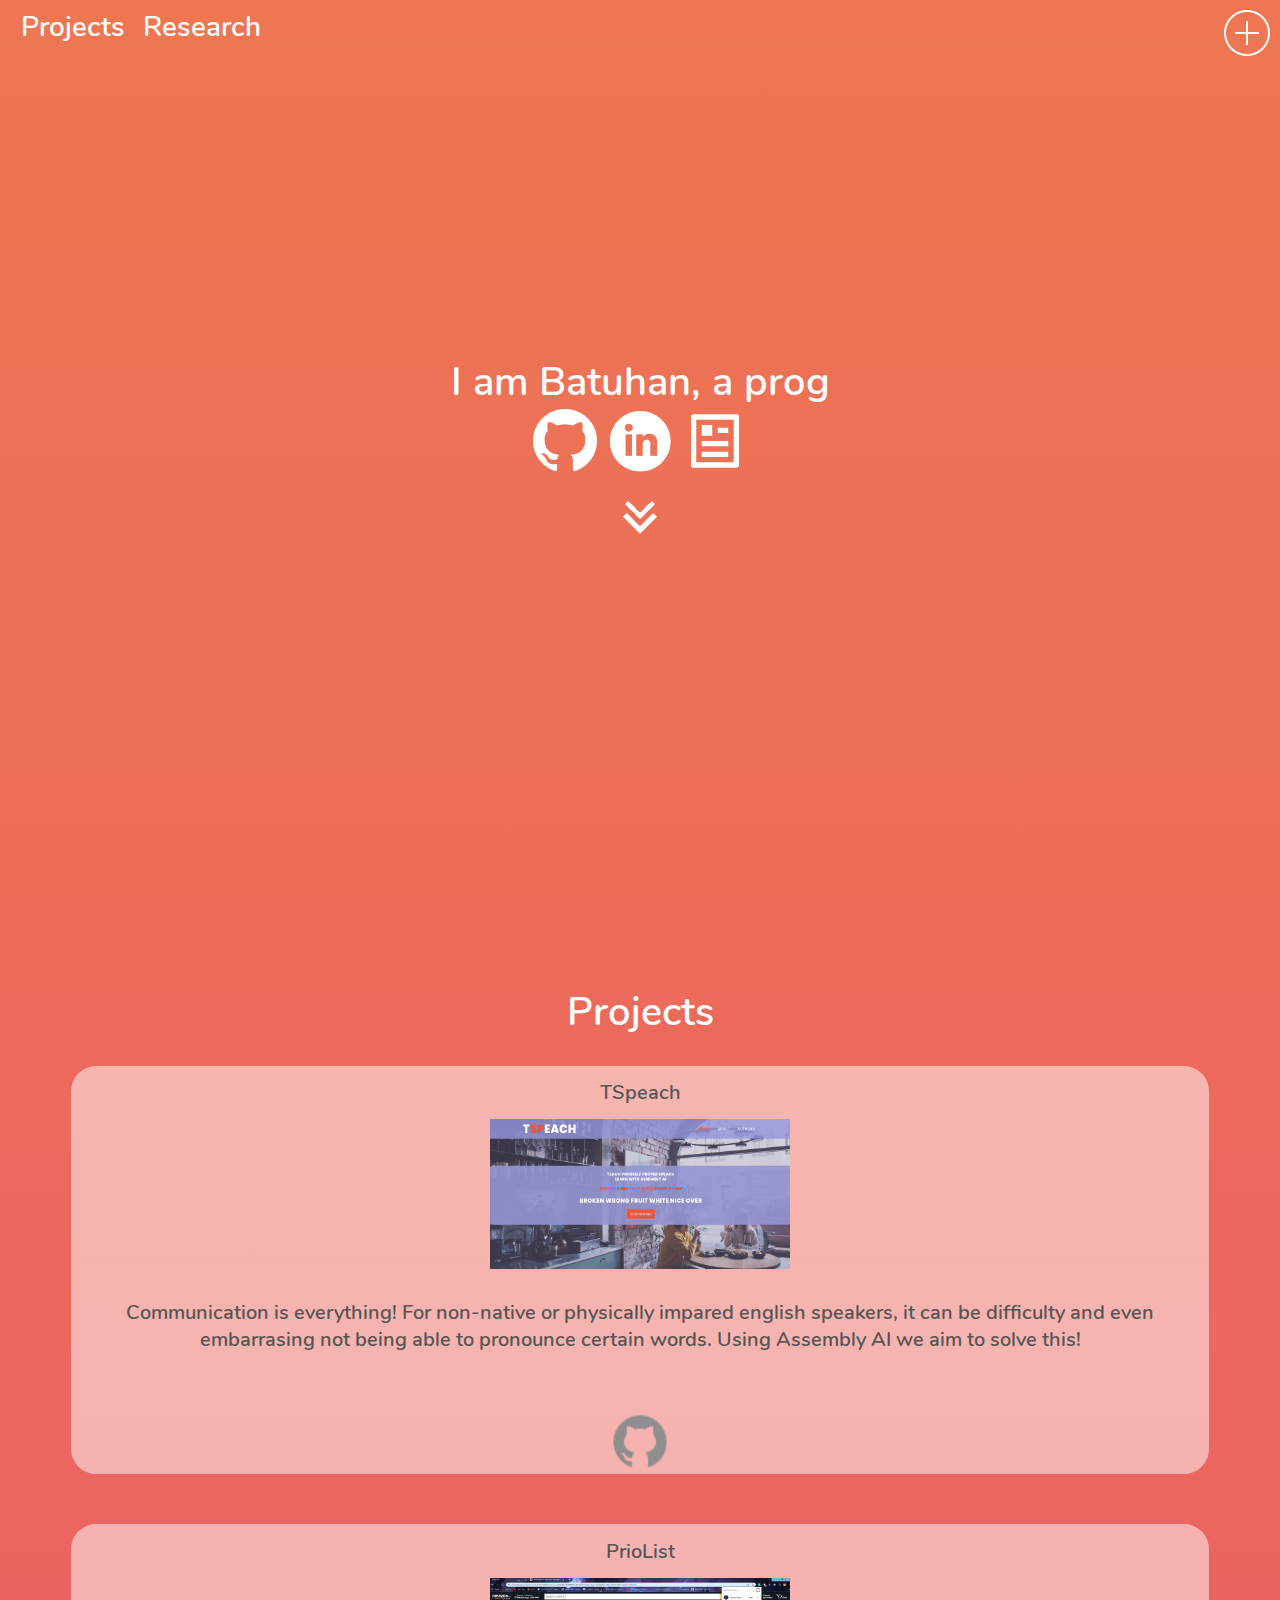
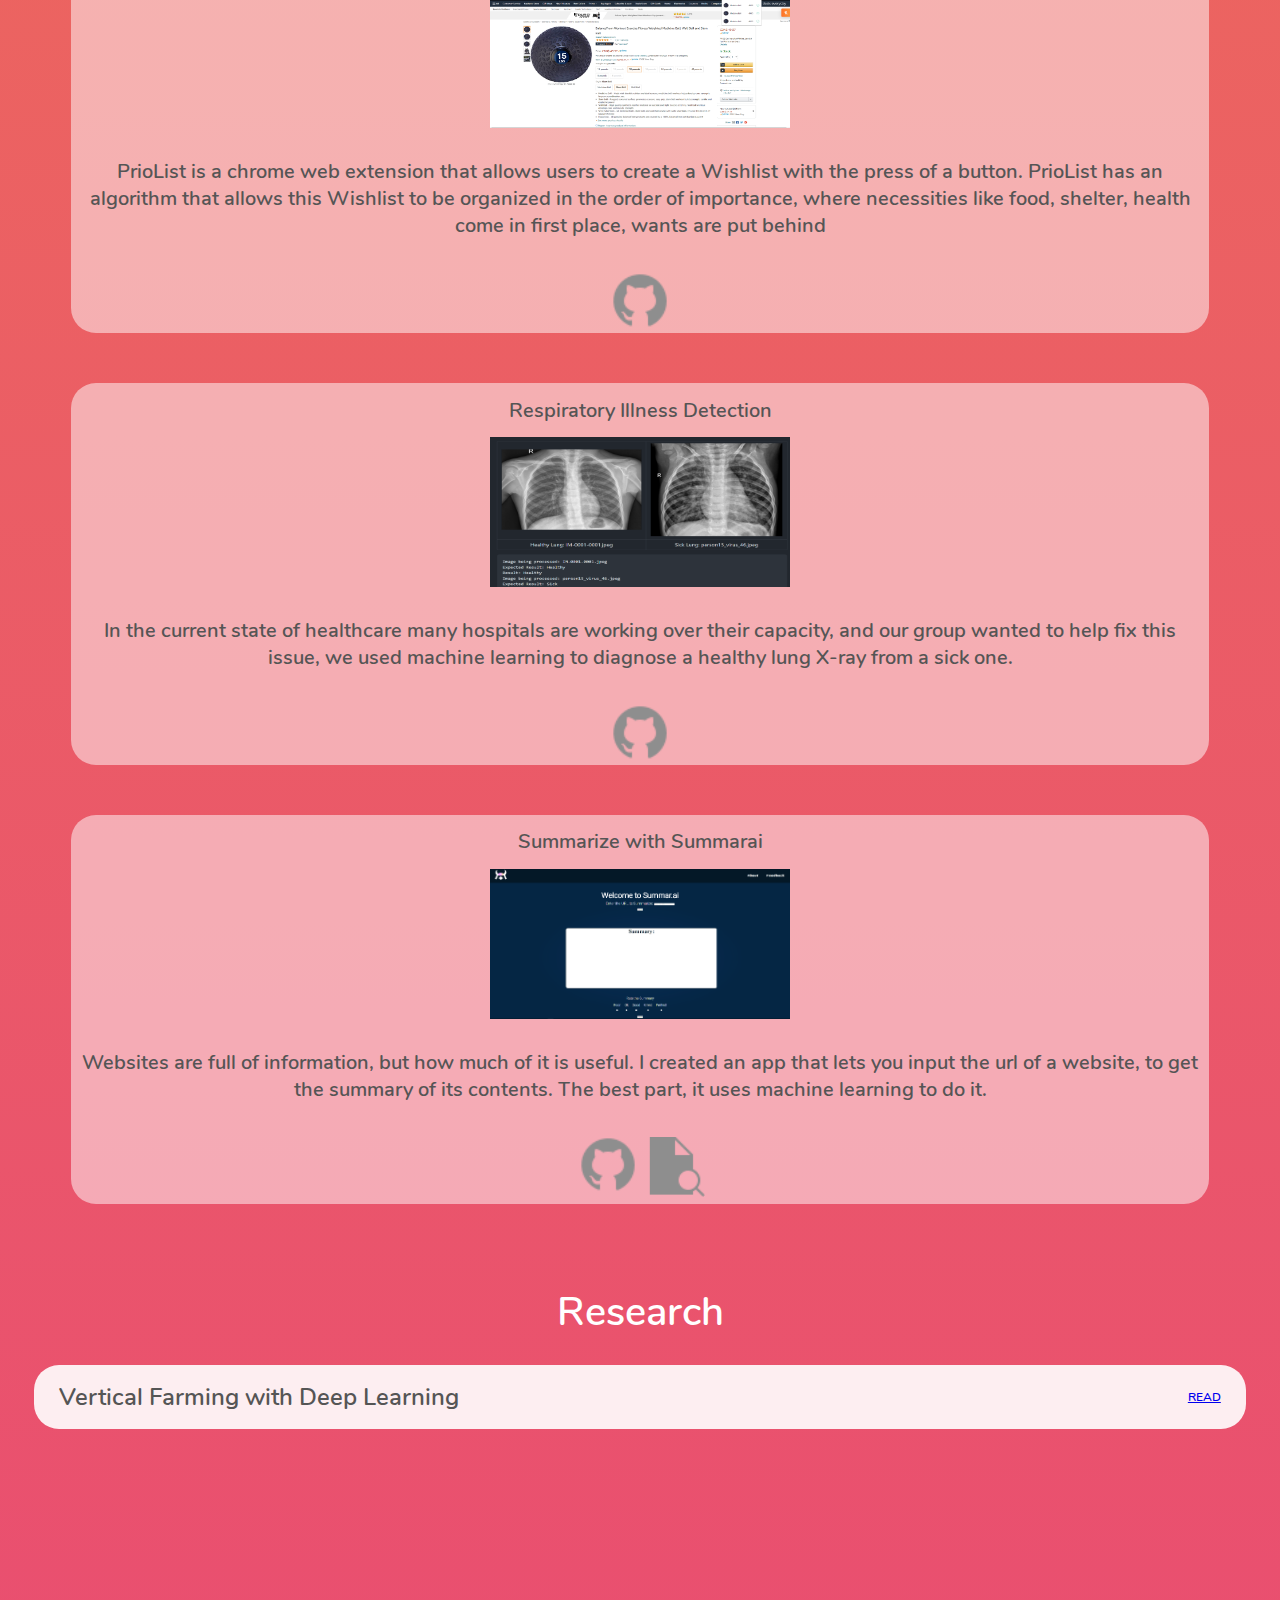
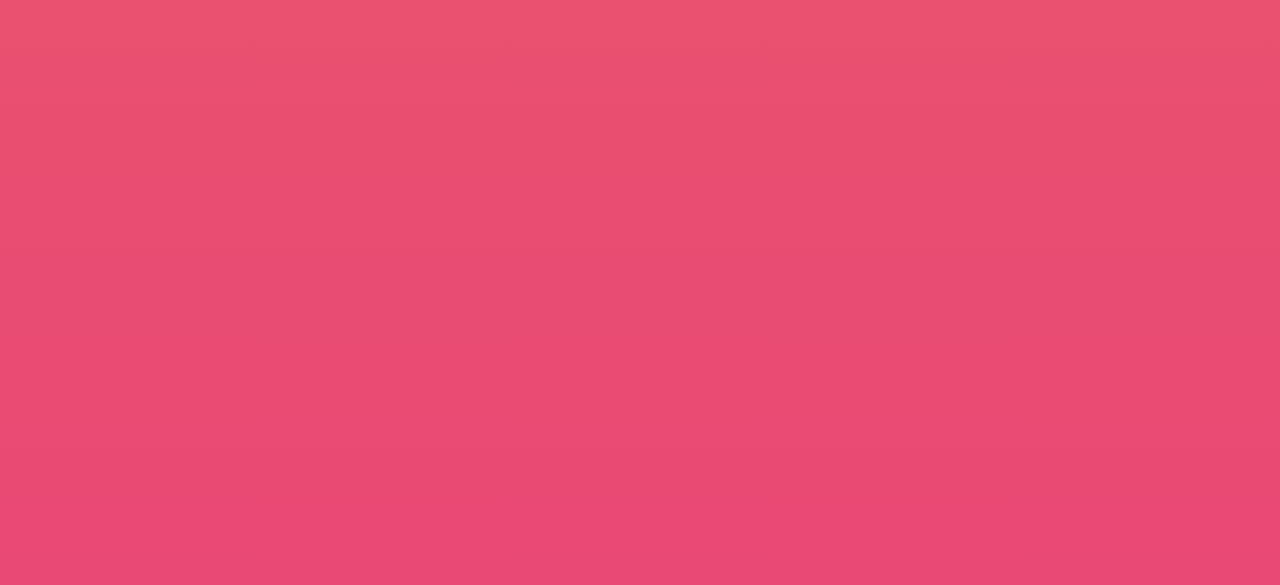
<file: index.html>
<html> 
<head>
	<title>Batuhan Aktan</title>
	<link rel="stylesheet" href="index.css">
	<meta http-equiv="X-UA-Compatible" content="ie=edge" />
	<meta name="viewport" content="width=device-width, initial-scale=1.0">
</head>
<body>
	<div id="first">
		<div class="add">
			<div class="header-menu">
				<a href="#Projects">Projects</a>
				<a href="#papers">Research</a>
			</div>
			<a href="#" onclick="add();"><img src="./images/plus.png" alt="Add More"></a>
		</div>
		<div class="firstPage">
			<div class="menu">
				<h1 class="text">I am Batuhan, a 
                <span class="typedText"></span>
                <br>
                <a  href="https://github.com/BatuhanAktan"  target="_blank"><img class="icons" src="./images/GithubLogo.png" alt="Github Icon"></a>
                <a href="https://ca.linkedin.com/in/batuhan-aktan-9385ba198?trk=people-guest_people_search-card" target="_blank"><img class="icons" height=67px width=67px src="./images/LinkedInlogo.png" alt="LinkedIn Icon"></a>
                <a href="./Resume.pdf" target="_blank" download><img class="icons" src="./images/article-line.png" alt="Resume"></a>
                <br>
                <div class="pulse">
                    <a href="#Projects"><img src="./images/DownArrow.png" alt="Down Arrow"></a>
                </div>
                <script src="./main.js"></script>
            </h1>
			</div>
		</div>
		<div class="projects" id="Projects">
			<div class="back">
				<a href="#first"><img height=50 width=50 src="./images/up.png"></a>
			</div>
			<h1 class="intro">Projects</h1>
			<div class="grid-container">
				<div class="grid-item1">
					<h1 class="projectTitle">TSpeach</h1>
					<img height=150vw to width=300vw src="./images/tspeach.png" alt="project picture">
					<div class="paragraph">
					<p> Communication is everything! For non-native or physically impared english speakers, it can be difficulty and even 
					embarrasing not being able to pronounce certain words. Using Assembly AI we aim to solve this! </p>
					</div>
					<br>
					<a  bottom=0 position=absolute href="https://github.com/BatuhanAktan/TSpeach"  target="_blank"><img class="icons" src="./images/githubdark.png" alt="Github Icon"></a>
				</div>
				<div class="grid-item2">
					<h1 class="projectTitle">PrioList</h1>
					<img height=150vw width=300vw src="./images/priolist.png" alt="project picture">
					<div class="paragraph">
					<p height=20vh> PrioList is a chrome web extension that allows users to create a Wishlist with the press of a button. PrioList has an algorithm that allows this Wishlist to be organized in the order of importance, where necessities like food, shelter, health come in first place, wants are put behind </p>
					</div>
					<a  bottom=0 position=absolute href="https://github.com/BatuhanAktan/PrioList"  target="_blank"><img class="icons" src="./images/githubdark.png" alt="Github Icon"></a>
				</div>
				<div class="grid-item3">
					<h1 class="projectTitle">Respiratory Illness Detection</h1>
					<img height=150vw  width=300vw src="./images/ml.png" alt="project picture">
					<div class="paragraph">
					<p> In the current state of healthcare many hospitals are working over their capacity, and our group wanted to help fix this issue, we used machine learning to diagnose a healthy lung X-ray from a sick one. </p>
					</div>
					<a  bottom=0 position=absolute href="https://github.com/BatuhanAktan/RespiratoryIllnessDetectionUsingML"  target="_blank"><img class="icons" src="./images/githubdark.png" alt="Github Icon"></a>
				</div>
				<div class="grid-item4">
					<h1 class="projectTitle">Summarize with Summarai</h1>
					<img height=150vw  width=300vw src="./images/summaraiv1-1.png" alt="project picture">
					<div class="paragraph">
					<p>Websites are full of information, but how much of it is useful. I created an app that lets you input the url of a website, to get the summary of its contents. The best part, it uses machine learning to do it.</p>
					</div>
					<a  bottom=0 position=absolute href="https://github.com/BatuhanAktan/summarai"  target="_blank"><img class="icons" src="./images/githubdark.png" alt="Github Icon"></a>
					<a  position=absolute href="https://summarai-cloud.herokuapp.com/"  target="_blank"><img class="view" height=60px width=60px  src="./images/view.png" alt="View"></a>
				</div>
			</div>
			<br>
			<br>
			<div class="front">
				<a href="#papers"><img height=50 width=50 transform=rotate(180deg) src="./images/up.png"></a>
			</div>
		</div>
		<div class="papers" id="papers">
			<div class="back">
				<a href="#Projects"><img height=50 width=50 src="./images/up.png"></a>
			</div>
			<h1 class="intro">Research</h1>
			<div class="link-container">
				<div class="paper-item">
					<h1>Vertical Farming with Deep Learning</h1>
					<a href="./verticalfarming.html"> READ </a>
				</div>
			</div>
		</div>
		<div class="circles">
			<div></div>
			<div></div>
			<div></div>
			<div></div>
			<div></div>
			<div></div>
			<div></div>
			<div></div>
			<div></div>
			<div></div>
			<div></div>
			<div></div>
			<div></div>
			<div></div>
			<div></div>
			<div></div>
			<div></div>
			<div></div>
			<div></div>
			<div></div>
		</div>
	
	
	</div>
</body>
</html>
</file>
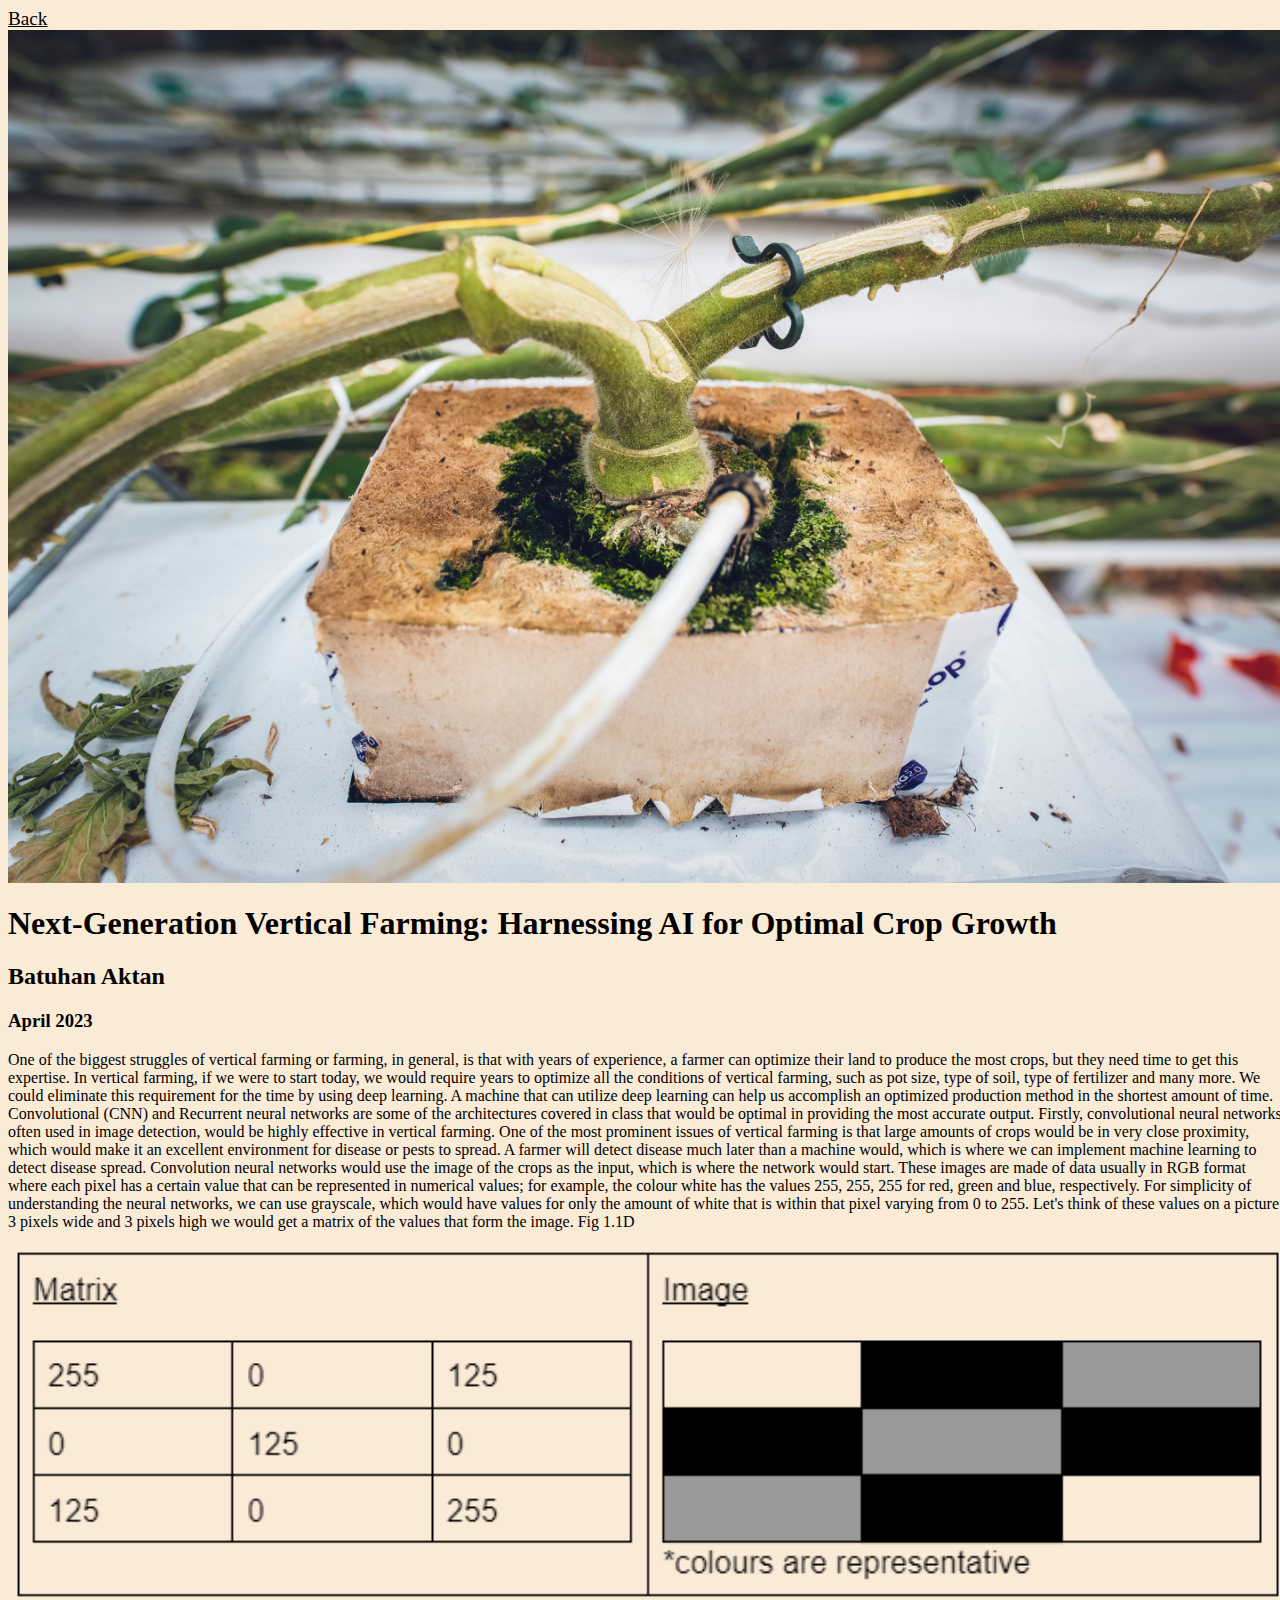
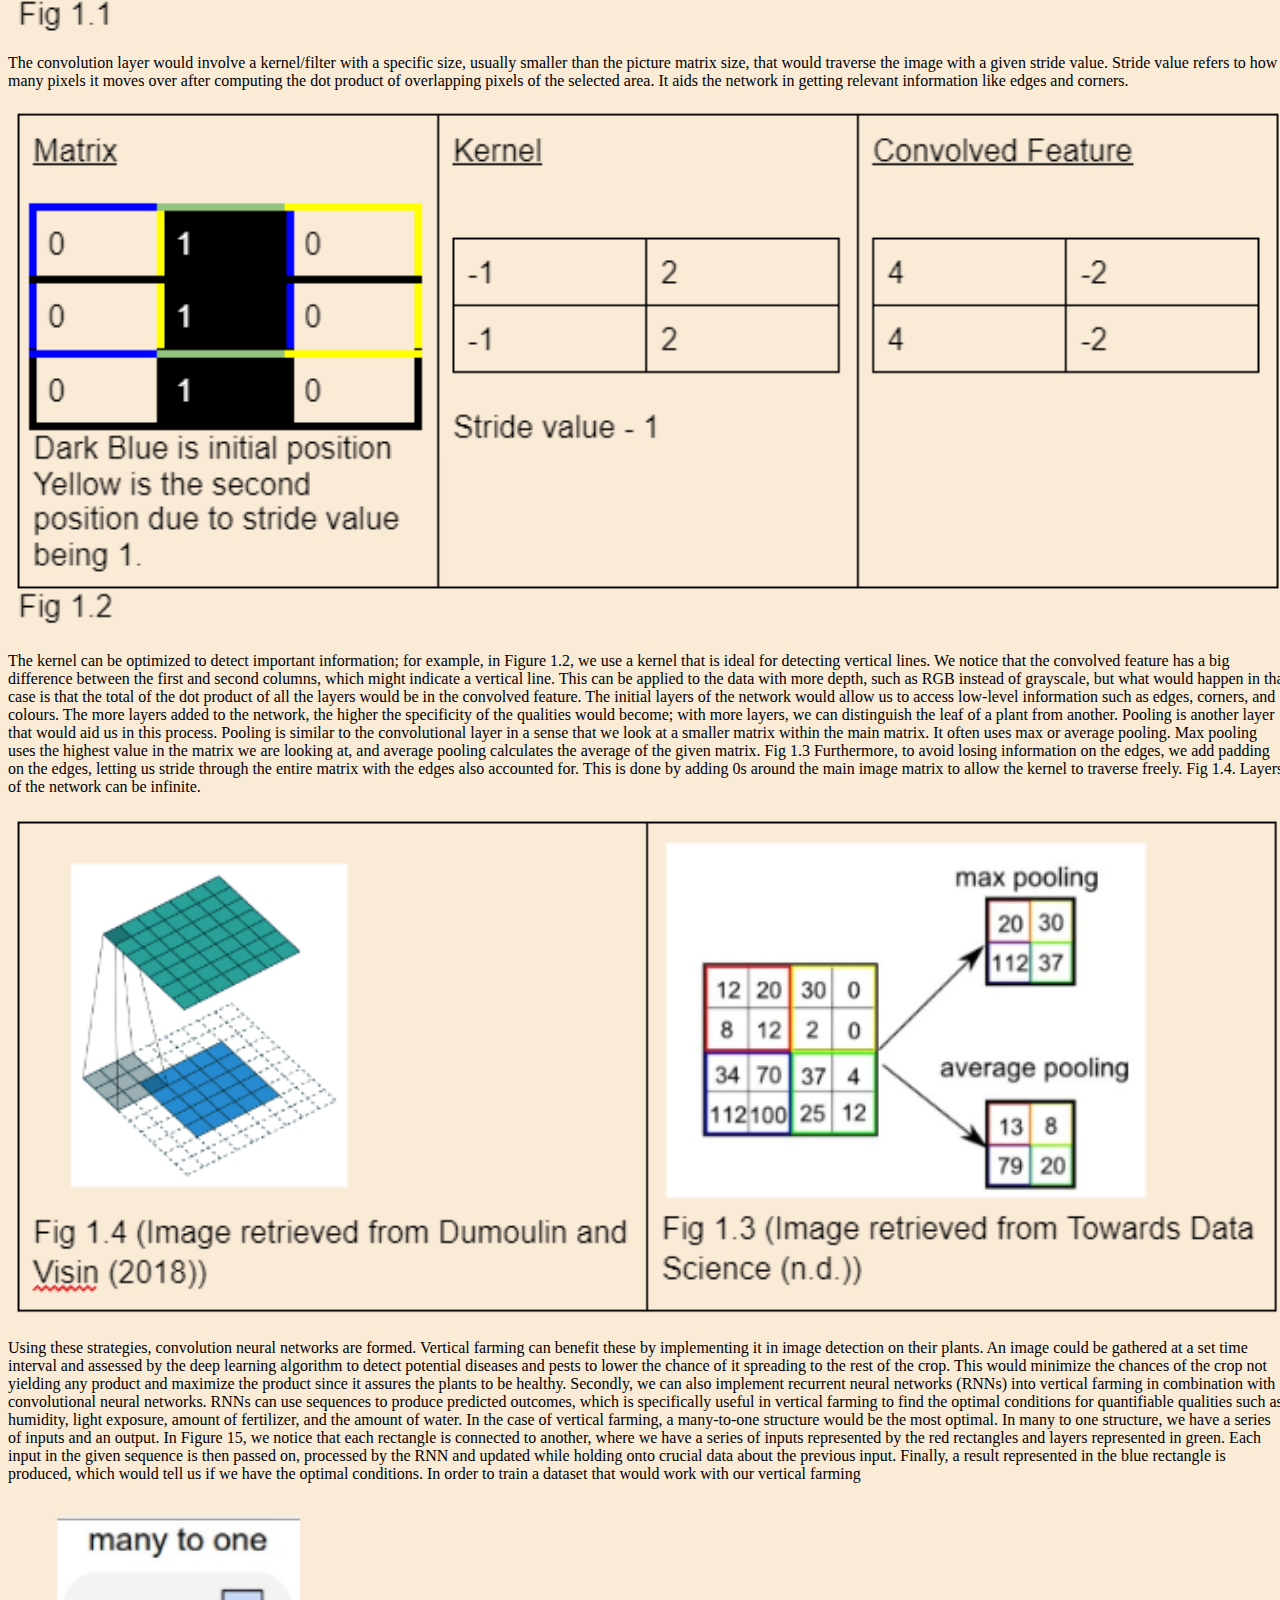
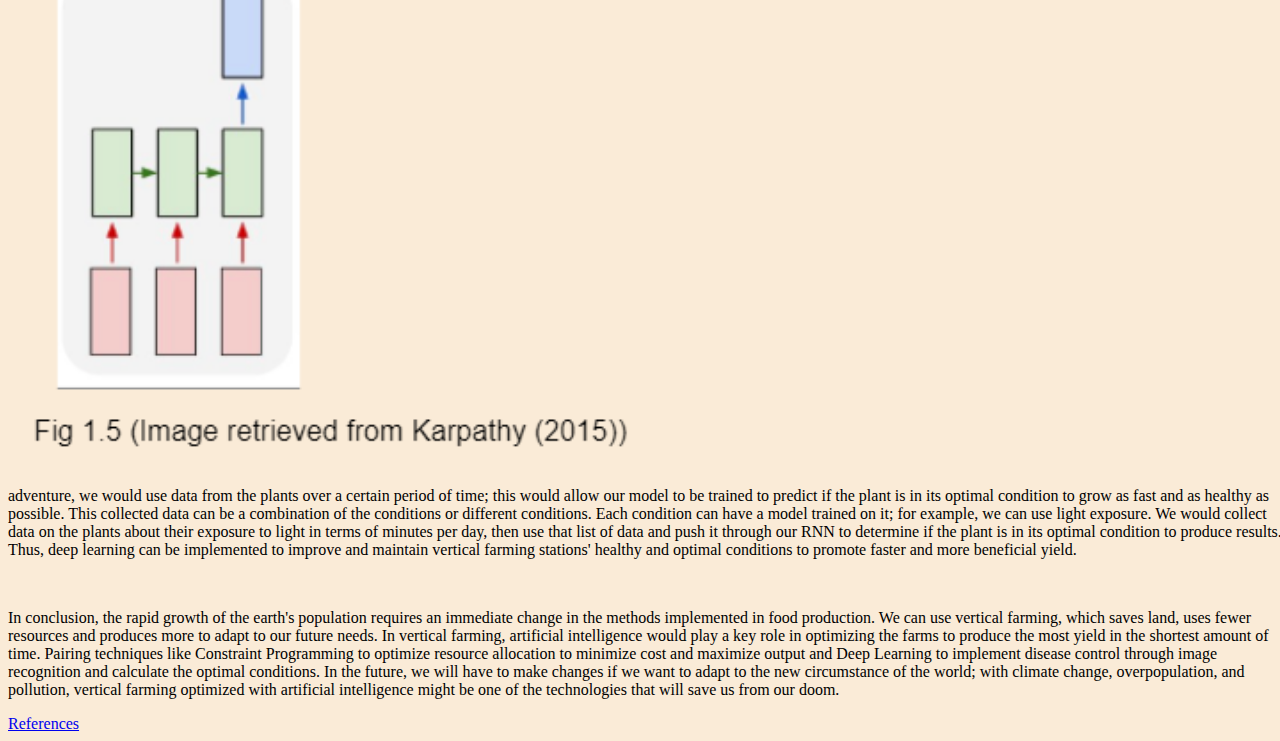
<file: verticalfarming.html>
<html> 
<head>
	<title>Papers</title>
	<link rel="stylesheet" href="papers.css">
	<meta htttp-equiv="X-UA-Compatible" content="ie=edge" />
	<meta name="viewport" content="width=device-width, initial-scale=1.0">
</head>
<body> 
    <div class="back">
        <a href="./index.html"> Back </a>
    </div>
    <div class="contents">
        <img width=100% height=auto src="./images/paper1/vf.jpg">
        <h1> Next-Generation Vertical Farming: Harnessing AI for Optimal Crop Growth </h1>
        <h2> Batuhan Aktan</h2>
        <h3>April 2023</h3>
        <p>
            One of the biggest struggles of vertical farming or farming, in general, is that 
            with years of experience, a farmer can optimize their land to produce the most crops,
            but they need time to get this expertise. In vertical farming, if we were to start today, 
            we would require years to optimize all the conditions of vertical farming, such as 
            pot size, type of soil, type of fertilizer and many more. We could eliminate this requirement 
            for the time by using deep learning. A machine that can utilize deep learning can help us 
            accomplish an optimized production method in the shortest amount of time. Convolutional (CNN)  
            and Recurrent neural networks are some of the architectures covered in class that would be optimal 
            in providing the most accurate output. Firstly, convolutional neural networks, often used in image 
            detection, would be highly effective in vertical farming. One of the most prominent issues of 
            vertical farming is that large amounts of crops would be in very close proximity, which would make it 
            an excellent environment for disease or pests to spread. A farmer will detect disease much later than a
            machine would, which is where we can implement machine learning to detect disease spread. Convolution 
            neural networks would use the image of the crops as the input, which is where the network would start. 
            These images are made of data usually in RGB format where each pixel has a certain value that can be 
            represented in numerical values; for example, the colour white has the values 255, 255, 255 for red, 
            green and blue, respectively. For simplicity of understanding the neural networks, we can use grayscale,
            which would have values for only the amount of white that is within that pixel varying from 0 to 255. 
            Let's think of these values on a picture 3 pixels wide and 3 pixels high we would get a matrix of the 
            values that form the image. Fig 1.1D
        </p>
        <img width=100% height=auto src="./images/paper1/f11.png">
        <p>
            The convolution layer would involve a kernel/filter with a specific size, usually smaller than 
            the picture matrix size, that would traverse the image with a given stride value. Stride value 
            refers to how many pixels it moves over after computing the dot product of overlapping pixels of 
            the selected area. It aids the network in getting relevant information like edges and corners.
        </p>
        <img width=100% height=auto src="./images/paper1/f12.png">
        <p>
            The kernel can be optimized to detect important information; for example, in Figure 1.2, we use 
            a kernel that is ideal for detecting vertical lines. We notice that the convolved feature has a 
            big difference between the first and second columns, which might indicate a vertical line. This 
            can be applied to the data with more depth, such as RGB instead of grayscale, but what would happen 
            in that case is that the total of the dot product of all the layers would be in the convolved feature. 
            The initial layers of the network would allow us to access low-level information such as edges, 
            corners, and colours. The more layers added to the network, the higher the specificity of the qualities 
            would become; with more layers, we can distinguish the leaf of a plant from another. Pooling is another 
            layer that would aid us in this process. Pooling is similar to the convolutional layer in a sense that 
            we look at a smaller matrix within the main matrix. It often uses max or average pooling. Max pooling 
            uses the highest value in the matrix we are looking at, and average pooling calculates the average of 
            the given matrix. Fig 1.3 Furthermore, to avoid losing information on the edges, we add padding on the 
            edges, letting us stride through the entire matrix with the edges also accounted for. This is done by 
            adding 0s around the main image matrix to allow the kernel to traverse freely.  Fig 1.4. Layers of the 
            network can be infinite.
        </p>
        <img width=100% height=auto src="./images/paper1/f13.png">
        <p>
            Using these strategies, convolution neural networks are formed. Vertical farming can benefit these by 
            implementing it in image detection on their plants. An image could be gathered at a set time interval 
            and assessed by the deep learning algorithm to detect potential diseases and pests to lower the chance 
            of it spreading to the rest of the crop. This would minimize the chances of the crop not yielding any 
            product and maximize the product since it assures the plants to be healthy. Secondly, we can also 
            implement recurrent neural networks (RNNs) into vertical farming in combination with convolutional 
            neural networks. RNNs can use sequences to produce predicted outcomes, which is specifically useful 
            in vertical farming to find the optimal conditions for quantifiable qualities such as humidity, light 
            exposure, amount of fertilizer, and the amount of water. In the case of vertical farming, a many-to-one 
            structure would be the most optimal. In many to one structure, we have a series of inputs and an output. 
            In Figure 15, we notice that each rectangle is connected to another, where we have a series of inputs 
            represented by the red rectangles and layers represented in green. Each input in the given sequence is 
            then passed on, processed by the RNN and updated while holding onto crucial data about the previous 
            input. Finally, a result represented in the blue rectangle is produced, which would tell us if we have 
            the optimal conditions. In order to train a dataset that would work with our vertical farming 
        </p>
        <img width=50% height=auto src="./images/paper1/f15.png">
        <p>
            adventure, we would use data from the plants over a certain period of time; this would allow our 
            model to be trained to predict if the plant is in its optimal condition to grow as fast and as 
            healthy as possible. This collected data can be a combination of the conditions or different conditions. 
            Each condition can have a model trained on it; for example, we can use light exposure. We would collect 
            data on the plants about their exposure to light in terms of minutes per day, then use that list of data 
            and push it through our RNN to determine if the plant is in its optimal condition to produce results. 
            Thus, deep learning can be implemented to improve and maintain vertical farming stations' healthy and 
            optimal conditions to promote faster and more beneficial yield.
        </p>
        <br>
        <p>
            In conclusion, the rapid growth of the earth's population requires an immediate change in the methods 
            implemented in food production. We can use vertical farming, which saves land, uses fewer resources and 
            produces more to adapt to our future needs. In vertical farming, artificial intelligence would play a key 
            role in optimizing the farms to produce the most yield in the shortest amount of time. Pairing techniques 
            like Constraint Programming to optimize resource allocation to minimize cost and maximize output and Deep 
            Learning to implement disease control through image recognition and calculate the optimal conditions. 
            In the future, we will have to make changes if we want to adapt to the new circumstance of the world; with 
            climate change, overpopulation, and pollution, vertical farming optimized with artificial intelligence 
            might be one of the technologies that will save us from our doom.
        </p>
        <a href="./images/paper1/References-paper-1.pdf" target="_blank" download>References</a>
    </div>
</body>
</file>
<file: index.css>
@font-face{
    src: url("./font/Nunito-SemiBold.ttf");
    font-family: nunito;
}

html{
    height: 200vh;
    scroll-behavior: smooth;
    width: 100%;
}

::-webkit-scrollbar {
    display: none;
}


/* Global Settings */
body{
    font-family: nunito;
    font-size: 1.25rem;
    color: white;
	background: linear-gradient(-180deg, #ee7752, #e73c7e, #23a6d5, #23d5ab);
	background-size: 200% 200%;
}


/* First Page */
.firstPage{
    height: 100vh;
    text-align: center;
    z-index: 1;
}
.back{
    float:right;
    top: 10px;
    right: 10px;
}
.front{
    float:right;
    rotate: 180deg;
    bottom: 0;
    right: 0;
}
.menu{
    padding-top: 30vh;
    padding-right: 5vh;
    padding-left: 5vh;
}

.icons{
    height: 64px;
    width: 64px;
}
.icons:hover {
    transform: scale(1.1);
}
.view:hover{
    transform: scale(1.1);
}
.add{
    display:flex;
    justify-content: space-between;
    font-family: nunito;
    font-size: 1.25rem;
    color: white;
}

.header-menu a {
    font-family: nunito;
    font-size: 1.75rem;
    color: white;
    text-decoration: none;
    padding-left: 0.5vw;
}
.header-menu a:hover {
    color: rgb(85, 85, 85);
    transform: scale(1.1); 
}
/* Pulsing Animation */
.pulse {
  animation: pulse 0.8s infinite ease-in-out alternate;
}

@keyframes pulse {
  from { transform: scale(0.9); }
  to { transform: scale(1.1); }
}

/* Project Page */
.projects{
    min-height: 100vh;
    text-align: center;
    z-index: 1;
}


/* Project Cards */
.grid-container{
    display: grid;
    grid-template-columns: auto auto;
    margin: auto;
    place-items: center;
    grid-row-gap: 50px;
    position: relative;
    min-height: 85vh;
}
.grid-item1:hover{
    background: rgba(255, 255, 255, 0.9);
}
.grid-item2:hover{
    background: rgba(255, 255, 255, 0.9);
}
.grid-item3:hover{
    background: rgba(255, 255, 255, 0.9);
}
.grid-item4:hover{
    background: rgba(255, 255, 255, 0.9);
}

.grid-item1{
    background: rgba(255, 255, 255, 0.5);
    grid-column: 1;
    color: rgb(85, 85, 85);
    border-radius: 25px;
    width: 600px;
    justify-content: center;
}
.grid-item2{
    background: rgba(255, 255, 255, 0.5);
    color: rgb(85, 85, 85);
    border-radius: 25px;
    width: 600px;
}
.grid-item3{
    background: rgba(255, 255, 255, 0.5);
    color: rgb(85, 85, 85);
    border-radius: 25px;
    width: 600px;
}
.grid-item4{
    background: rgba(255, 255, 255, 0.5);
    color: rgb(85, 85, 85);
    border-radius: 25px;
    width: 600px;
}

.projectTitle{
    font-size:1.25rem;
}
.paragraph{
    padding: 10px;
}

/* Papers Page */
.papers{
    text-align: center;
    min-height: 100vh;
}
.link-container{
    padding-left: 20vw;
    padding-right: 20vw;
}

.paper-item{
    background: rgba(255, 255, 255, 0.9);
    border-radius: 25px;
    padding-left: 2vw;
    text-align: left;
    font-size: 1.25rem;
    color: rgb(85, 85, 85);
    display: flex;
    justify-content: space-between;
    align-items: center;
    padding-right: 2vw;
}

/* Mobile Handling */
@media (max-width: 1300px){
    .grid-container{
        grid-template-columns: 1fr;
    }
    body{
        background: linear-gradient(-180deg, #ee7752, #e73c7e, #23a6d5, #23d5ab);
        background-size: 800% 800%;
    }

    .grid-item1{
    width: 90%;
    }
    .grid-item2{
    width: 90%;
    }
    .grid-item3{
    width: 90%;
    }
    .grid-item4{
    width: 90%;
    }
    .link-container{
        padding-left: 2vw;
        padding-right: 2vw;
    }
    .paper-item{
        background: rgba(255, 255, 255, 0.9);
        border-radius: 25px;
        padding-left: 2vw;
        text-align: left;
        font-size: 0.75rem;
        color: rgb(85, 85, 85);
        display: flex;
        justify-content: space-between;
        align-items: center;
        padding-right: 2vw;
    }
    .back{
        display:none;
    }
    .front{
        display:none;
    }
    .header-menu a {
        padding-left: 1vw;
    }
}

/* Background Animation */
.circles{
    position: absolute;
    top: 0;
    left: 0;
    width: 100%;
    height: 100%;
    z-index: -1;
}

@keyframes animate {
    0% {
        opacity: 0;
    }
    1%{
        opacity: 1;
        border-radius: 0;
        transform: translateY(0px) rotate(0deg);
    }
    100%{
        opacity: 0;
        border-radius:50%;
        transform: translateY(300vh) rotate(720deg);
    }
}

.circles div {
    position: absolute;
    display: block;
    list-style: none;
    width: 20px;
    height: 20px;
    background: rgba(255, 255, 255, 0.2);
    bottom: 100vh;
    animation: animate 23s linear infinite;
}

.circles div:nth-child(1){
    left: 25%;
    width: 80px;
    height: 80px;
    animation-delay: 0s;

}

.circles div:nth-child(2){
    left: 10%;
    width: 20px;
    height: 20px;
    animation-delay: 2s;

}

.circles div:nth-child(3){
    left: 80%;
    width: 120px;
    height: 120px;
    animation-delay: 0s;

}

.circles div:nth-child(4){
    left: 70%;
    width: 200px;
    height: 200px;
    animation-delay: 3s;

}

.circles div:nth-child(5){
    left: 50%;
    width: 100px;
    height: 100px;
    animation-delay: 10s;

}

.circles div:nth-child(6){
    left: 40%;
    width: 20px;
    height: 20px;
    animation-delay: 15s;

}

.circles div:nth-child(7){
    left: 60%;
    width: 60px;
    height: 60px;
    animation-delay: 12s;

}

.circles div:nth-child(8){
    left: 55%;
    width: 170px;
    height: 170px;
    animation-delay: 17s;

}

.circles div:nth-child(9){
    left: 25%;
    width: 90px;
    height: 90px;
    animation-delay: 20s;

}

.circles div:nth-child(10){
    left: 50%;
    width: 80px;
    height: 80px;
    animation-delay: 22s;

}

.circles div:nth-child(11){
    left: 35%;
    width: 90px;
    height: 90px;
    animation-delay: 2s;

}

.circles div:nth-child(12){
    left: 5%;
    width: 20px;
    height: 20px;
    animation-delay: 6s;

}

.circles div:nth-child(13){
    left: 80%;
    width: 120px;
    height: 120px;
    animation-delay: 0s;

}

.circles div:nth-child(14){
    left: 70%;
    width: 10px;
    height: 10px;
    animation-delay: 7s;

}

.circles div:nth-child(15){
    left: 95%;
    width: 60px;
    height: 60px;
    animation-delay: 11s;

}

.circles div:nth-child(16){
    left: 20%;
    width: 70px;
    height: 70px;
    animation-delay: 12s;

}

.circles div:nth-child(17){
    left: 80%;
    width: 80px;
    height: 80px;
    animation-delay: 4s;

}

.circles div:nth-child(18){
    left: 55%;
    width: 10px;
    height: 10px;
    animation-delay: 3s;

}

.circles div:nth-child(19){
    left: 45%;
    width: 40px;
    height: 40px;
    animation-delay: 1s;

}

.circles div:nth-child(20){
    left: 30%;
    width: 190px;
    height: 190px;
    animation-delay: 15s;

}

.followers{
    position: absolute;
}

@keyframes icicle {
    0% {
        opacity: 0;
    }
    1%{
        opacity: 1;
        border-radius: 0;
        transform: translateY(0px);
    }
    100%{
        opacity: 0;
        border-radius:50%;
        transform: translateY(200vh);
    }
}

.triangle{
    position: absolute;
    border-left: 15px solid transparent;
    border-right: 15px solid transparent;
    border-top: 30px solid #57CEF1;
}
</file>
<file: papers.css>
body{
    justify-content: center;
    background-color: antiquewhite;
}

.contents{
   width: 40vw; 
   margin:auto;
   font-size: 1.3rem;
}


.back a{
    color:black;
    font-size: 1.5rem;
}

@media (max-width: 1300px){
    .contents{
        width: 100vw; 
        font-size: 1rem;
     }
     .back a{
        font-size: 1.2rem;
    }

}
</file>
